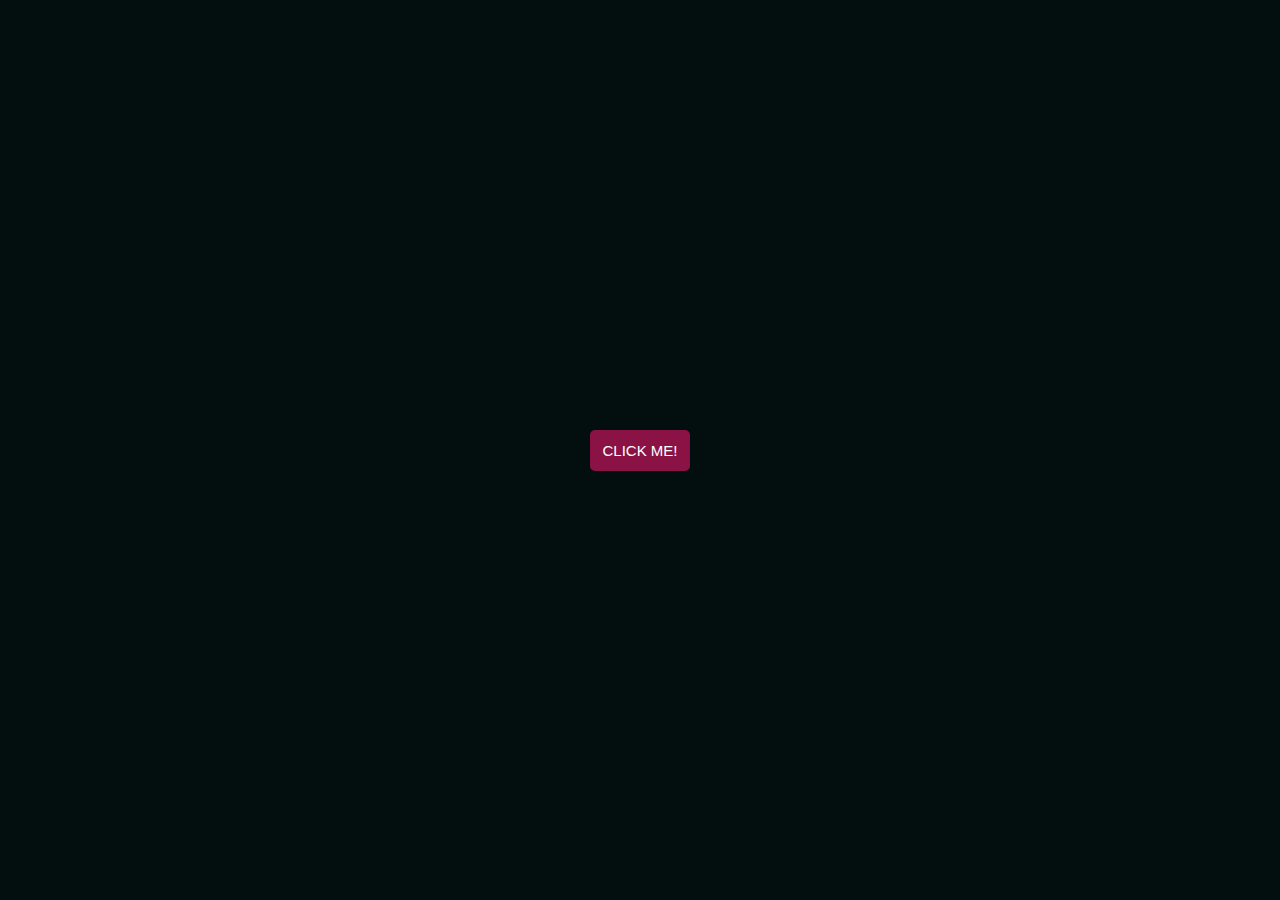
<file: Day11RippleEffect/index.html>
<!DOCTYPE html>
<html lang="en">
  <head>
    <meta charset="UTF-8" />
    <meta name="viewport" content="width=device-width, initial-scale=1.0" />
    <link rel="stylesheet" href="style.css" />
    <title>Ripple Effect</title>
  </head>
  <body>
    <button>Click Me!</button>
    <script src="script.js"></script>
  </body>
</html>
</file>
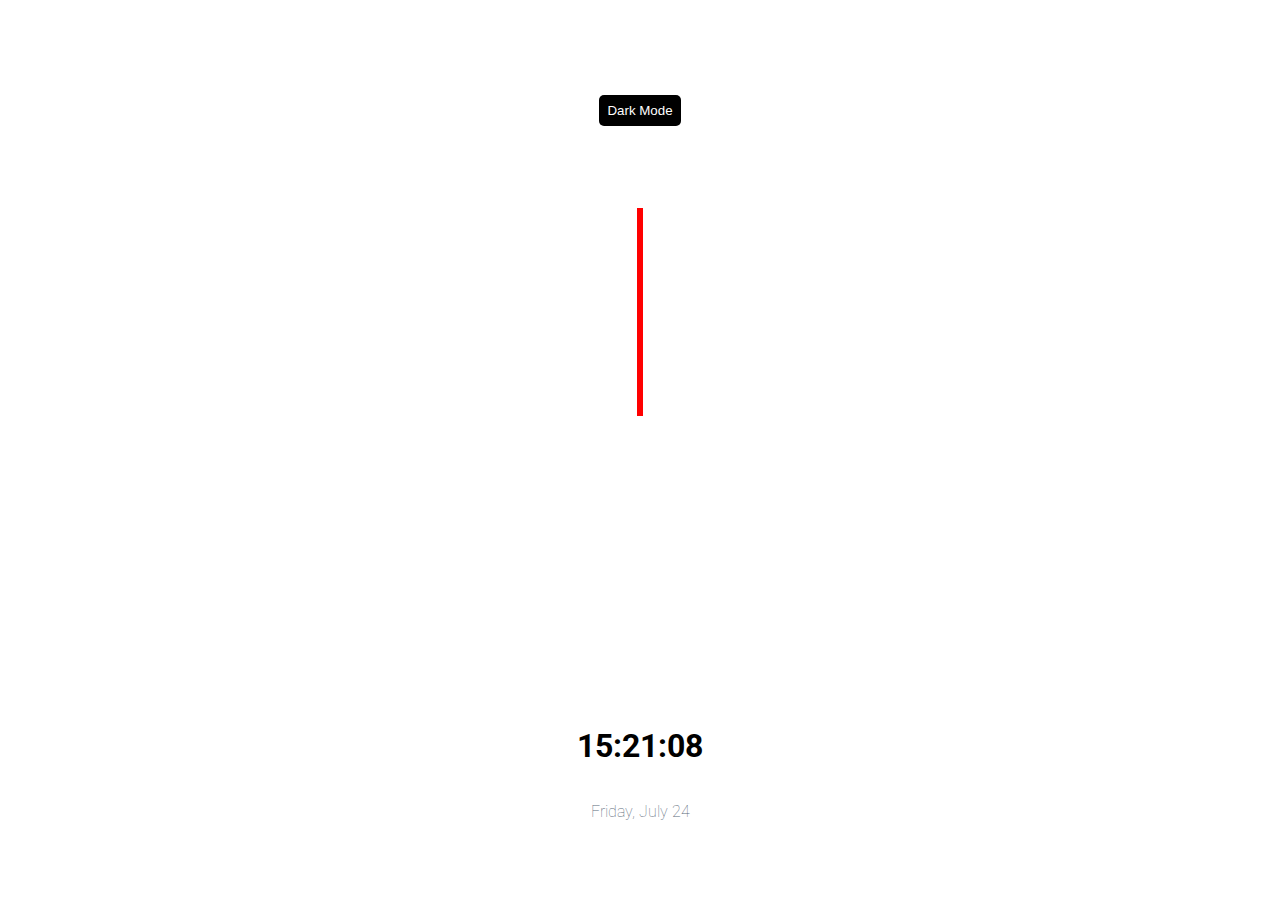
<file: Day14AnalogClock/index.html>
<!DOCTYPE html>
<html lang="en">
  <head>
    <meta charset="UTF-8" />
    <meta name="viewport" content="width=device-width, initial-scale=1.0" />
    <link rel="stylesheet" href="style.css" />
    <title>Theme Clock</title>
  </head>
  <body>
    <button class="mode">Dark Mode</button>
    <div class="clock">
      <div class="clock-face">
        <div class="hand hand-hour" id="hour"></div>
        <div class="hand hand-minute" id="minute"></div>
        <div class="hand hand-seconds"></div>
      </div>
    </div>
    <div class="text">
      <h1 class="time"></h1>
      <h4 class="date"></h4>
    </div>
    <script src="script.js"></script>
  </body>
</html>
</file>
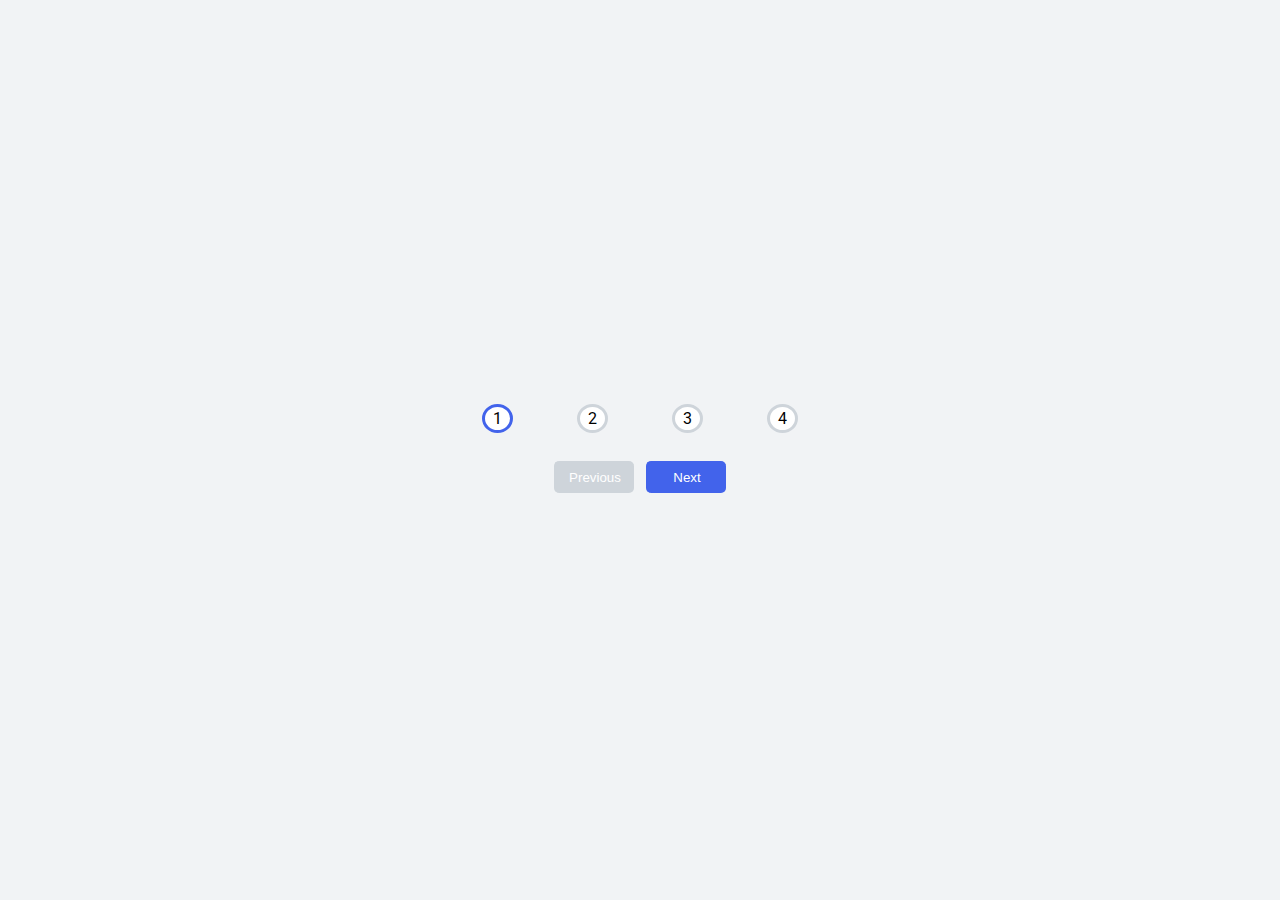
<file: Day2Progress Steps/index.html>
<!DOCTYPE html>
<html lang="en">
  <head>
    <meta charset="UTF-8" />
    <meta http-equiv="X-UA-Compatible" content="IE=edge" />
    <meta name="viewport" content="width=device-width, initial-scale=1.0" />
    <link rel="stylesheet" href="style.css" />

    <title>Progress Steps</title>
  </head>
  <body>
    <div class="container">
      <div class="number active">1</div>
      <div class="number">2</div>
      <div class="number">3</div>
      <div class="number">4</div>
    </div>

    <div class="buttons">
      <button class="btn previous">Previous</button>

      <button class="btn next active">Next</button>
    </div>

    <script src="script.js"></script>
  </body>
</html>
</file>
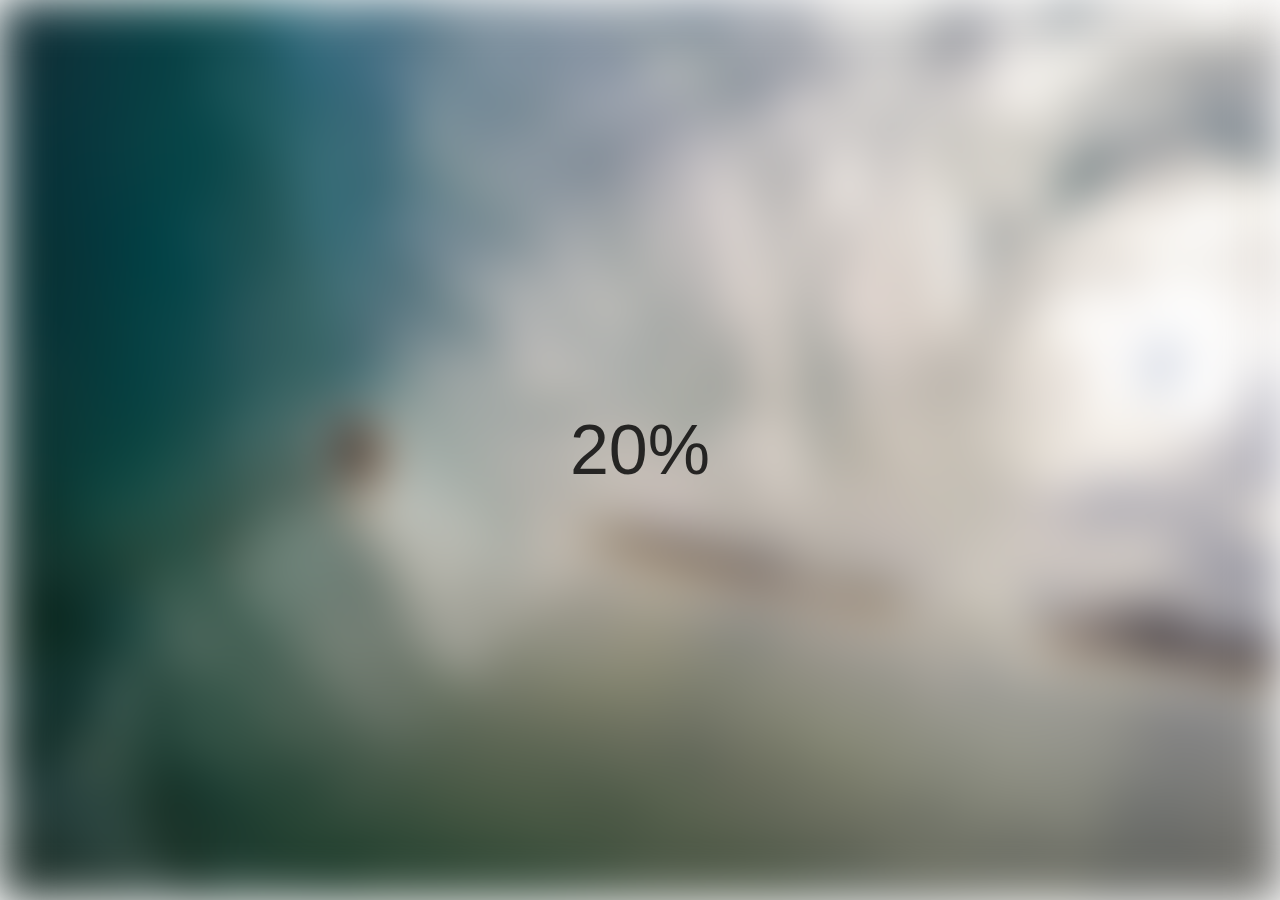
<file: Day4Loading Screen/index.html>
<!DOCTYPE html>
<html lang="en">
  <head>
    <meta charset="UTF-8" />
    <meta name="viewport" content="width=device-width, initial-scale=1.0" />
    <link rel="stylesheet" href="style.css" />
    <title>Loading Screen</title>
  </head>
  <body>
    <section class="bg"></section>
    <h1 class="loading-text">0%</h1>

    <script src="script.js"></script>
  </body>
</html>
</file>
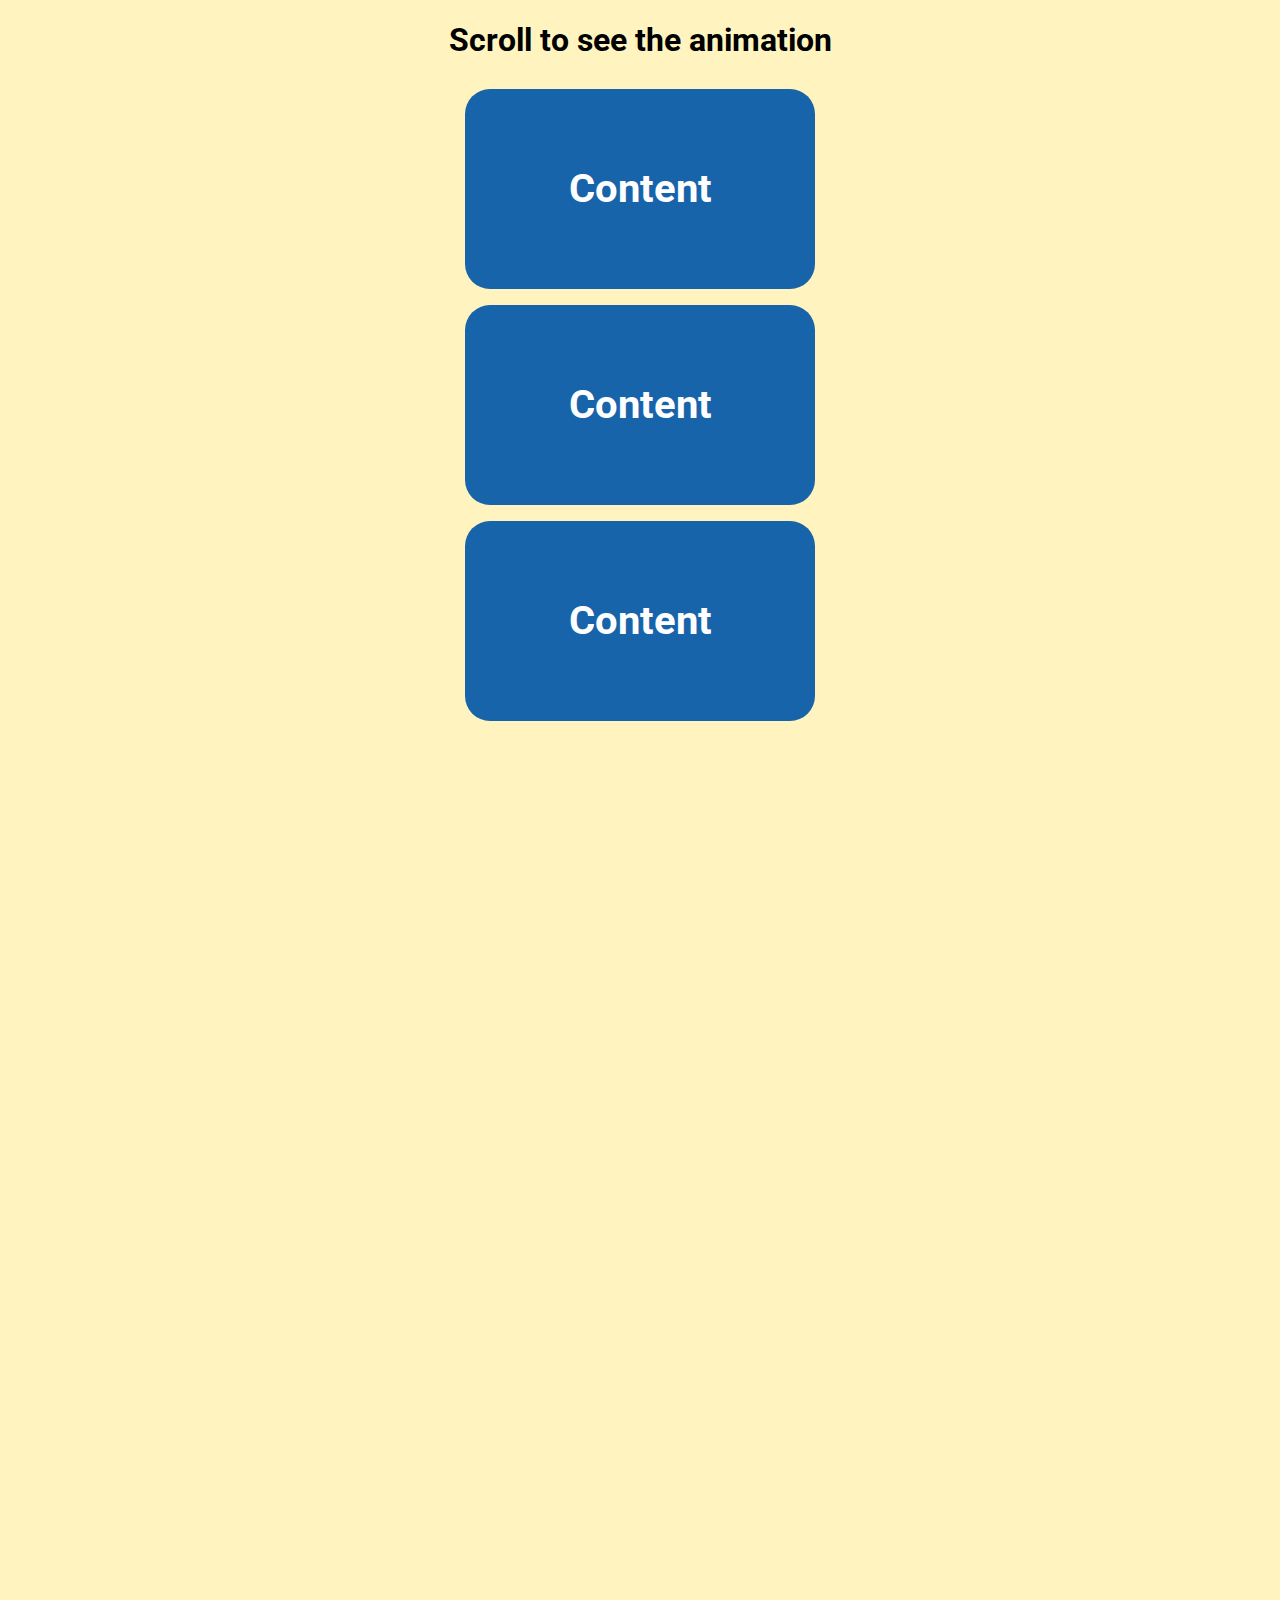
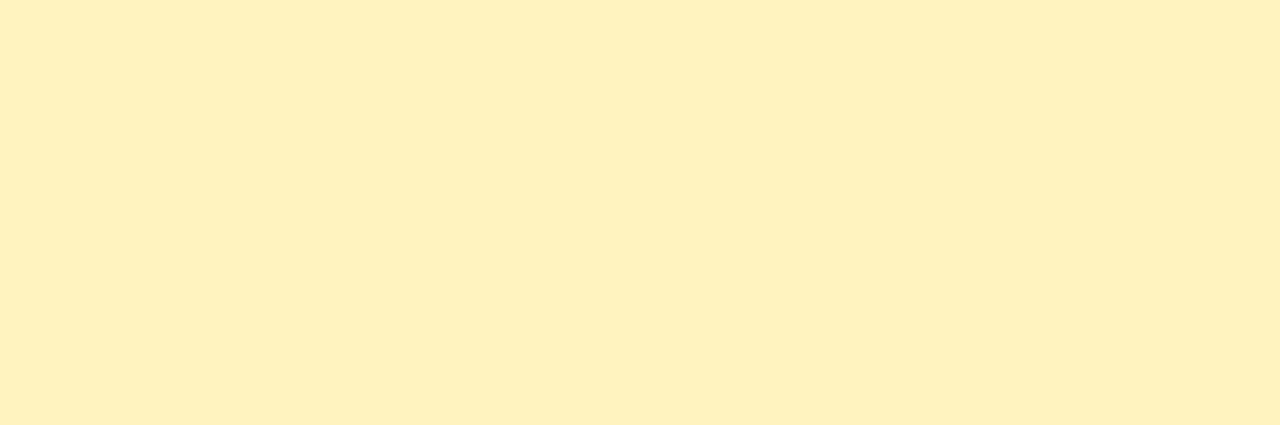
<file: Day5Scrolling/index.html>
<!DOCTYPE html>
<html lang="en">
  <head>
    <meta charset="UTF-8" />
    <meta name="viewport" content="width=device-width, initial-scale=1.0" />
    <link rel="stylesheet" href="style.css" />
    <title>My Project</title>
  </head>
  <body>
    <h1>Scroll to see the animation</h1>
    <div class="content-box">Content</div>
    <div class="content-box">Content</div>
    <div class="content-box">Content</div>
    <div class="content-box active">Content</div>
    <div class="content-box active">Content</div>
    <div class="content-box active">Content</div>
    <div class="content-box active">Content</div>
    <div class="content-box active">Content</div>
    <div class="content-box active">Content</div>
    <script src="script.js"></script>
  </body>
</html>
</file>
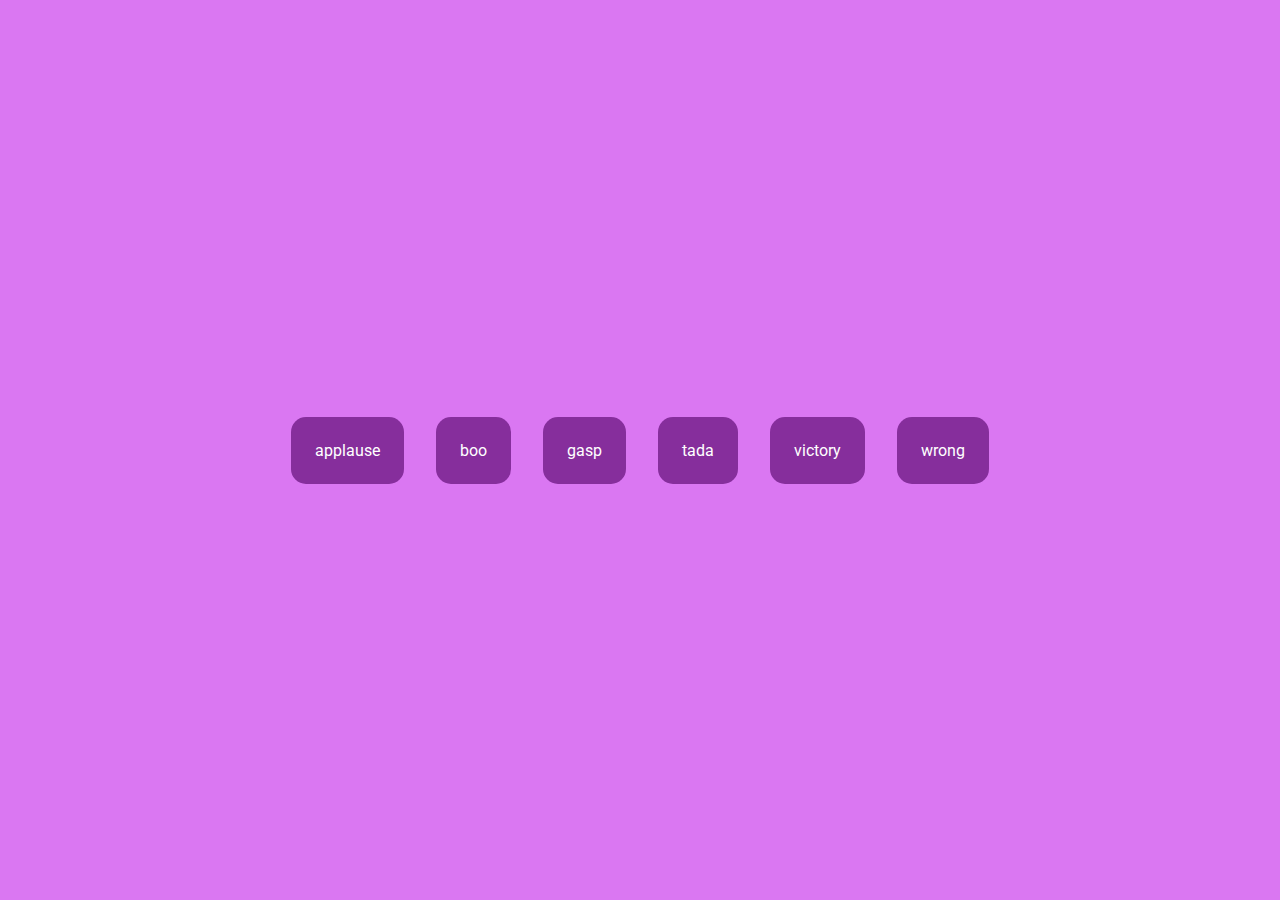
<file: Day6Audioboard/index.html>
<!DOCTYPE html>
<html lang="en">
  <head>
    <meta charset="UTF-8" />
    <meta name="viewport" content="width=device-width, initial-scale=1.0" />
    <link rel="stylesheet" href="style.css" />
    <title>Audio Soundboard</title>
  </head>
  <body>
    <div class="button applause" id="audio">applause</div>
    <div class="button boo" id="audio">boo</div>
    <div class="button gasp">gasp</div>
    <div class="button tada">tada</div>
    <div class="button victory">victory</div>
    <div class="button wrong">wrong</div>
    <script src="script.js"></script>
  </body>
</html>
</file>
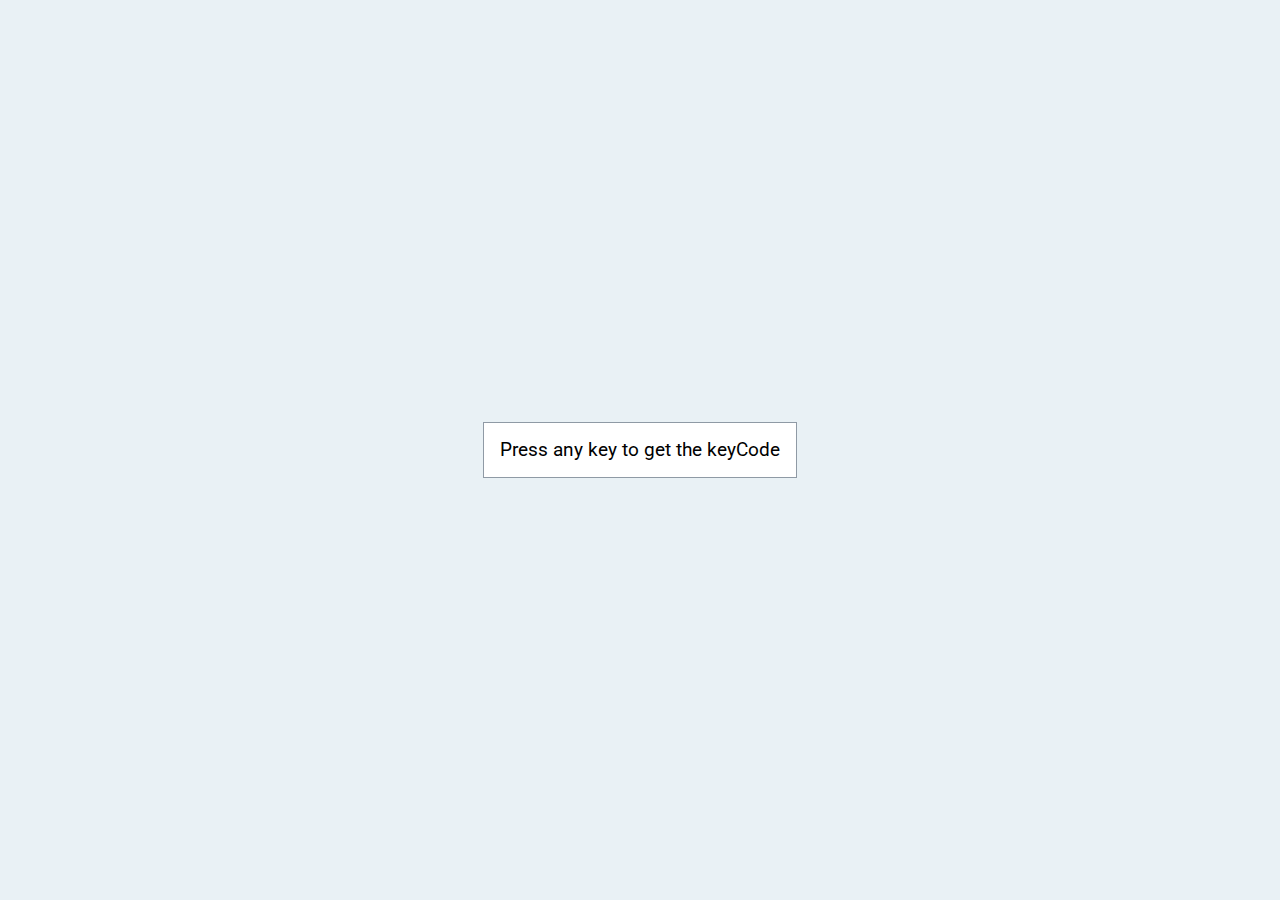
<file: Day8EventKeyCodes/index.html>
<!DOCTYPE html>
<html lang="en">
  <head>
    <meta charset="UTF-8" />
    <meta name="viewport" content="width=device-width, initial-scale=1.0" />
    <link rel="stylesheet" href="style.css" />
    <title>Event KeyCodes</title>
  </head>
  <body>
    <h3 class="remove">Press any key to get the keyCode</h3>
    <div class="eventkey this">
      <p>event.key</p>
      <div class="input" id="key"></div>
    </div>
    <div class="eventkey this">
      <p>event.keyCode</p>
      <div class="input" id="keyCode"></div>
    </div>
    <div class="eventkey this">
      <p>event.code</p>
      <div class="input" id="eventCode"></div>
    </div>
    <script src="script.js"></script>
  </body>
</html>
</file>
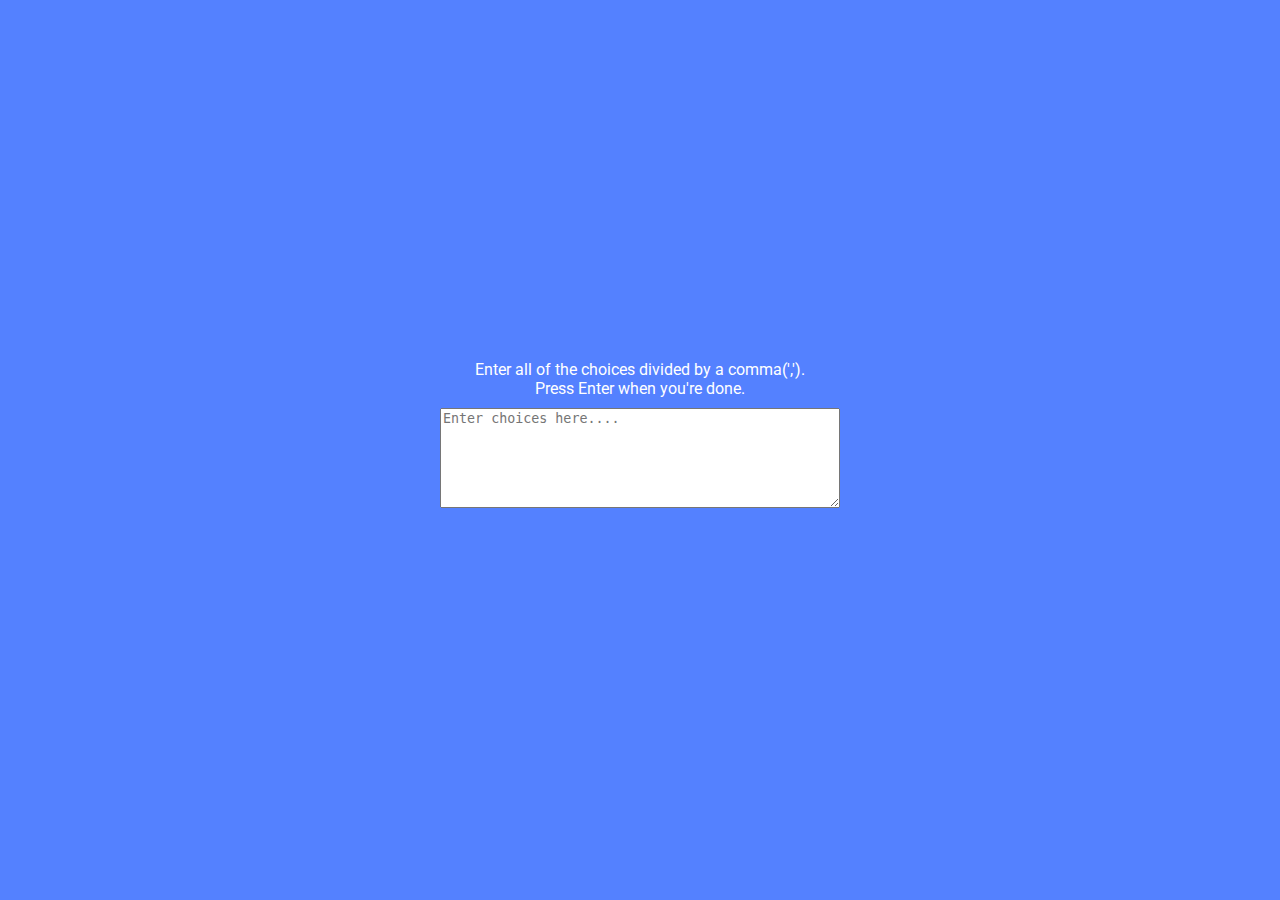
<file: Day9RandomChoicePicker/index.html>
<!DOCTYPE html>
<html lang="en">
  <head>
    <meta charset="UTF-8" />
    <meta name="viewport" content="width=device-width, initial-scale=1.0" />
    <link rel="stylesheet" href="style.css" />
    <title>Random Choice Picker</title>
  </head>
  <body>
    <p class="input-text">Enter all of the choices divided by a comma(',').</p>
    <p class="input-text">Press Enter when you're done.</p>
    <textarea
      rows="4"
      cols="100"
      placeholder="Enter choices here...."
      class="input"
      id="nameField"
    ></textarea>
    <ul id="categories-list"></ul>
    <script src="script.js"></script>
  </body>
</html>
</file>
<file: Day11RippleEffect/style.css>
@import url("https://fonts.googleapis.com/css2?family=Roboto:wght@400;700&display=swap");

* {
  box-sizing: border-box;
}

body {
  font-family: "Roboto", sans-serif;
  display: flex;
  flex-direction: column;
  align-items: center;
  justify-content: center;
  height: 100vh;
  overflow: hidden;
  margin: 0;
  background-color: #030f0e;
}

button {
  text-transform: uppercase;
  padding: 0.8em;
  width: 100px;
  background: #8a1245;
  color: #fff;
  border: none;
  border-radius: 5px;
  transition: all 0.2s;
  font-size: 15px;
  font-weight: 500;
  position: relative;
  overflow: hidden;
}

button:hover {
  filter: brightness(80%);
  cursor: pointer;
}

button:active {
  transform: scale(0.92);
}
</file>
<file: Day14AnalogClock/style.css>
@import url("https://fonts.googleapis.com/css2?family=Roboto:wght@400;700&display=swap");

* {
  box-sizing: border-box;
}

body {
  font-family: "Roboto", sans-serif;
  display: flex;
  flex-direction: column;
  align-items: center;
  justify-content: center;
  height: 100vh;
  overflow: hidden;
  margin: 0;
  transition: all 1s;
}

.clock {
  width: 30rem;
  height: 30rem;
  /* border: 15px solid black; */
  margin: 50px auto;
  border-radius: 100%;
  position: relative;
  padding: 2rem;
}

.clock-face {
  position: relative;
  width: 100%;
  height: 100%;
  transform: translateY(-3px);
}

.hand.hand-seconds {
  background: red;
}

.hand {
  width: 50%;
  height: 6px;
  background: black;
  position: absolute;
  top: 50%;
  transform-origin: 100%;
  transform: rotate(90deg);
  transition: 0.3s all;
  transition-timing-function: cubic-bezier(0.1, 2.7, 0.58, 1);
}

.hand.hand-hour {
  height: 4px;
  width: 40%;
  left: 10%;
}

.mode {
  color: white;
  background-color: black;
  border-radius: 5px;
  border: none;
  padding: 0.5rem;
  margin-top: 2rem;
  transition: all 1s;
}

.text {
  display: flex;
  flex-direction: column;
  justify-content: center;
  align-items: center;
}

.time {
  margin-bottom: 1rem;
}

.date {
  margin-bottom: 1rem;
  color: #5b6a7a;
  font-weight: 100;
}

.light-button {
  color: black;
  background-color: white;
}

.background {
  background-color: black;
  color: white;
}

.hand-color {
  background-color: white;
}

.clock-black {
  border: 15px solid white;
}
</file>
<file: Day2Progress Steps/style.css>
@import url("https://fonts.googleapis.com/css2?family=Roboto:wght@400;700&display=swap");

* {
  box-sizing: border-box;
}

body {
  font-family: "Roboto", sans-serif;
  display: flex;
  flex-direction: column;
  align-items: center;
  justify-content: center;
  height: 100vh;
  overflow: hidden;
  margin: 0;
  background-color: #f1f3f5;
}

.container {
  display: flex;
}

.number {
  margin-left: 2rem;
  margin-right: 2rem;
  padding: 0.125rem;
  padding-left: 0.5rem;
  padding-right: 0.5rem;
  margin-bottom: 1.5rem;
  border-radius: 50%;
  border: solid #ced4da;
  background-color: white;
  transition: border-color 1s;
}

.btn {
  color: white;
  width: 5rem;
  height: 2rem;
  margin: 0.25rem;
  border-radius: 5px;
  background-color: #ced4da;
  border-color: #ced4da;
  border-bottom: #ced4da;
  border-right: #ced4da;
  cursor: not-allowed;
}

.btn:hover,
.btn:active {
  pointer-events: none;
}

.btn.active {
  pointer-events: all;
  cursor: pointer;
  background-color: #4263eb;
  border-color: #4263eb;
}

.number.active {
  border-color: #4263eb;
  transition: border-color 1s;
}
</file>
<file: Day4Loading Screen/style.css>
@import url("https://fonts.googleapis.com/css2?family=Roboto:wght@400;700&display=swap");

* {
  box-sizing: border-box;
}

body {
  font-family: "Ubuntu", sans-serif;
  display: flex;
  align-items: center;
  justify-content: center;
  height: 100vh;
  overflow: hidden;
  margin: 0;
}

.bg {
  background: url("surfing.jpg") no-repeat center center fixed;
  -webkit-background-size: cover;
  -moz-background-size: cover;
  -o-background-size: cover;
  background-size: cover;
  position: absolute;
  top: -30;
  left: -30;
  width: calc(100vw + 60px);
  height: calc(100vh + 60px);
  width: 100vw;
  height: 100vh;
  z-index: -1;
  filter: blur(0px);
}

.loading-text {
  font-family: 50px;
  color: #000;
  font-size: 70px;
  font-weight: 400;
}
</file>
<file: Day5Scrolling/style.css>
@import url("https://fonts.googleapis.com/css2?family=Roboto:wght@400;700&display=swap");

* {
  box-sizing: border-box;
}

body {
  font-family: "Roboto", sans-serif;
  display: flex;
  flex-direction: column;
  align-items: center;
  justify-content: center;
  /* height: 100vh; */
  overflow-x: hidden;
  margin: 0;
  background-color: #fff3bf;
}

.content-box {
  display: flex;
  width: 350px;
  height: 200px;
  font-size: 40px;
  font-weight: bold;
  border-radius: 25px;
  margin: 0.5rem;
  background-color: #1864ab;
  color: #fff;
  align-items: center;
  justify-content: center;
  -webkit-transition-duration: 600ms;
  transition-duration: 600ms;
}

.content-box.active:nth-child(odd) {
  transform: translate(300%);
}

.content-box.active:nth-child(even) {
  transform: translate(-300%);
}
</file>
<file: Day6Audioboard/style.css>
@import url("https://fonts.googleapis.com/css2?family=Roboto:wght@400;700&display=swap");

* {
  box-sizing: border-box;
}

body {
  font-family: "Roboto", sans-serif;
  display: flex;
  flex-direction: row;
  align-items: center;
  justify-content: center;
  height: 100vh;
  overflow: hidden;
  margin: 0;
  background-color: #da77f2;
}

.button {
  margin: 1rem;
  background-color: #862e9c;
  color: white;
  padding: 1.5rem;
  border-radius: 15px;
  cursor: pointer;
}

.button:hover {
  background-color: #ae3ec9;
}
</file>
<file: Day8EventKeyCodes/style.css>
@import url("https://fonts.googleapis.com/css2?family=Roboto:wght@400;700&display=swap");

* {
  box-sizing: border-box;
}

body {
  font-family: "Roboto", sans-serif;
  display: flex;
  flex-direction: row;
  align-items: center;
  justify-content: center;
  height: 100vh;
  overflow: hidden;
  margin: 0;
  background-color: #e9f1f5;
}

.remove {
  border: 0.5px solid #8f9aa5;
  padding: 1rem;
  background-color: white;
  font-weight: normal;
}

.this {
  display: none;
}

.eventkey {
  display: flex;
  flex-direction: column;
  align-items: center;
}

.eventkey.this {
  display: none;
}

p {
  font-size: 11px;
  color: #2c3542;
}
.input {
  padding-top: 20px;
  padding-bottom: 20px;
  padding-left: 50px;
  padding-right: 50px;
  border: 0.5px solid #8f9aa5;
  margin-left: 5px;
  margin-right: 5px;
  background-color: white;
}
</file>
<file: Day9RandomChoicePicker/style.css>
@import url("https://fonts.googleapis.com/css2?family=Roboto:wght@400;700&display=swap");

* {
  box-sizing: border-box;
}

body {
  font-family: "Roboto", sans-serif;
  display: flex;
  flex-direction: column;
  align-items: center;
  justify-content: center;
  height: 100vh;
  overflow: hidden;
  margin: 0;
  color: white;
  background-color: #5481ff;
}

.input-text {
  margin: 0;
}

.input {
  margin-top: 10px;
  width: 400px;
  height: 100px;
}

#categories-list {
  list-style-type: none;
  display: flex;
  flex-direction: row;
}

.props {
  margin-right: 5px;
  border-radius: 25px;
  background-color: orange;
  padding: 0.5rem;
}

.active {
  background-color: blue;
}
</file>
